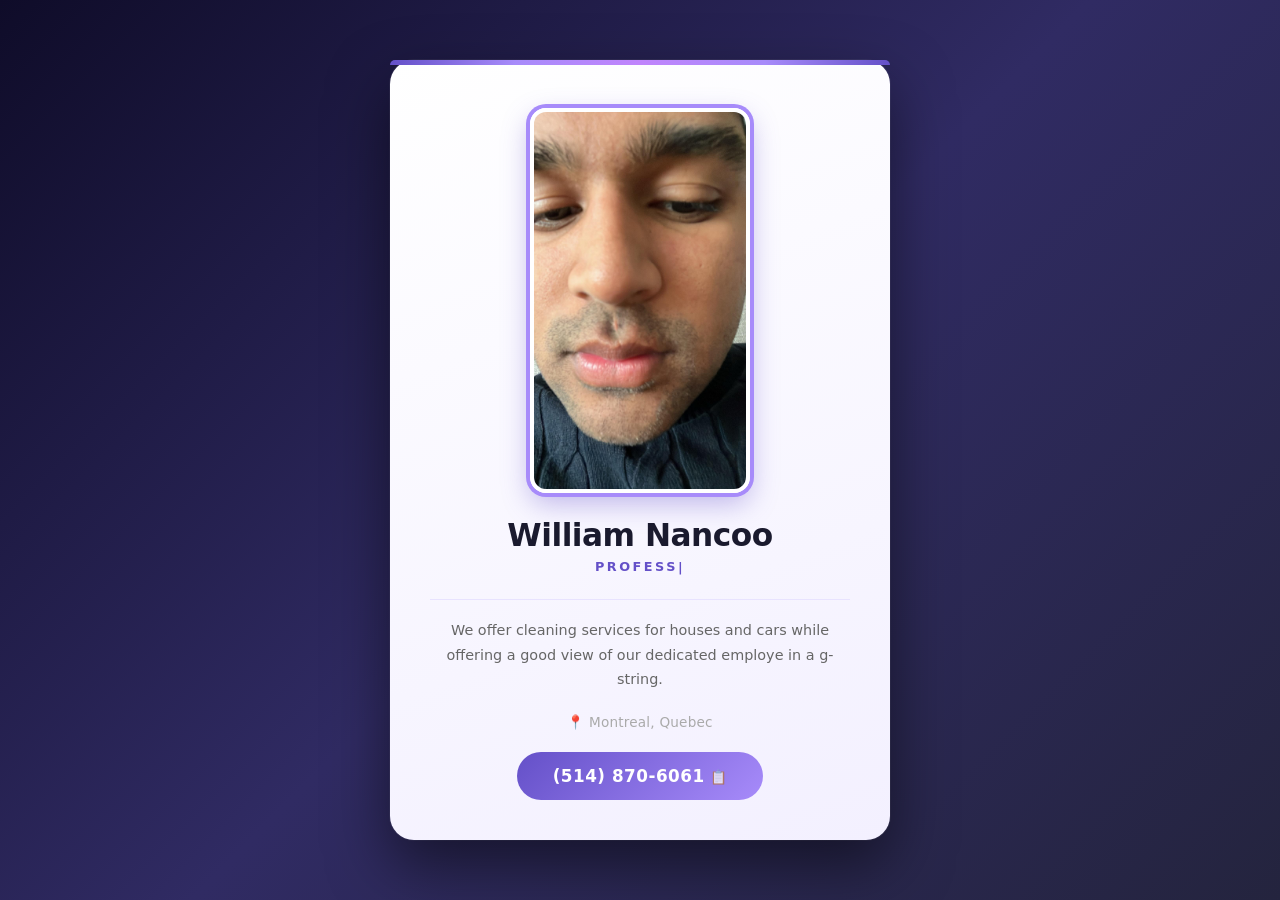
<file: index.html>
<!doctype html>
<html lang="en">
  <head>
    <meta charset="UTF-8" />
    <meta name="viewport" content="width=device-width, initial-scale=1.0" />
    <title>William The Rasclat Man</title>
    <link rel="stylesheet" href="style.css" />
  </head>
  <body>
    <!-- William -->
    <div class="card">
      <div class="avatar-frame">
        <img
          id="avatar"
          src="images/william-second.jpg"
          alt=""
          usemap="#william-map"
        />
      </div>
      <map name="william-map">
        <area shape="circle" coords="88,264,30" href="newPage.html" />
      </map>
      <div class="info">
        <h3>William Nancoo</h3>
        <h4 class="tagline"></h4>
        <p>
          We offer cleaning services for houses and cars while offering a good
          view of our dedicated employe in a
          <a href="secondPage.html" class="no-link-style">g-string</a>.
        </p>
        <h4>Montreal, Quebec</h4>
        <h2 class="phone" title="Click to copy">(514) 870-6061</h2>
      </div>
    </div>
    <script src="script.js"></script>
  </body>
</html>
</file>
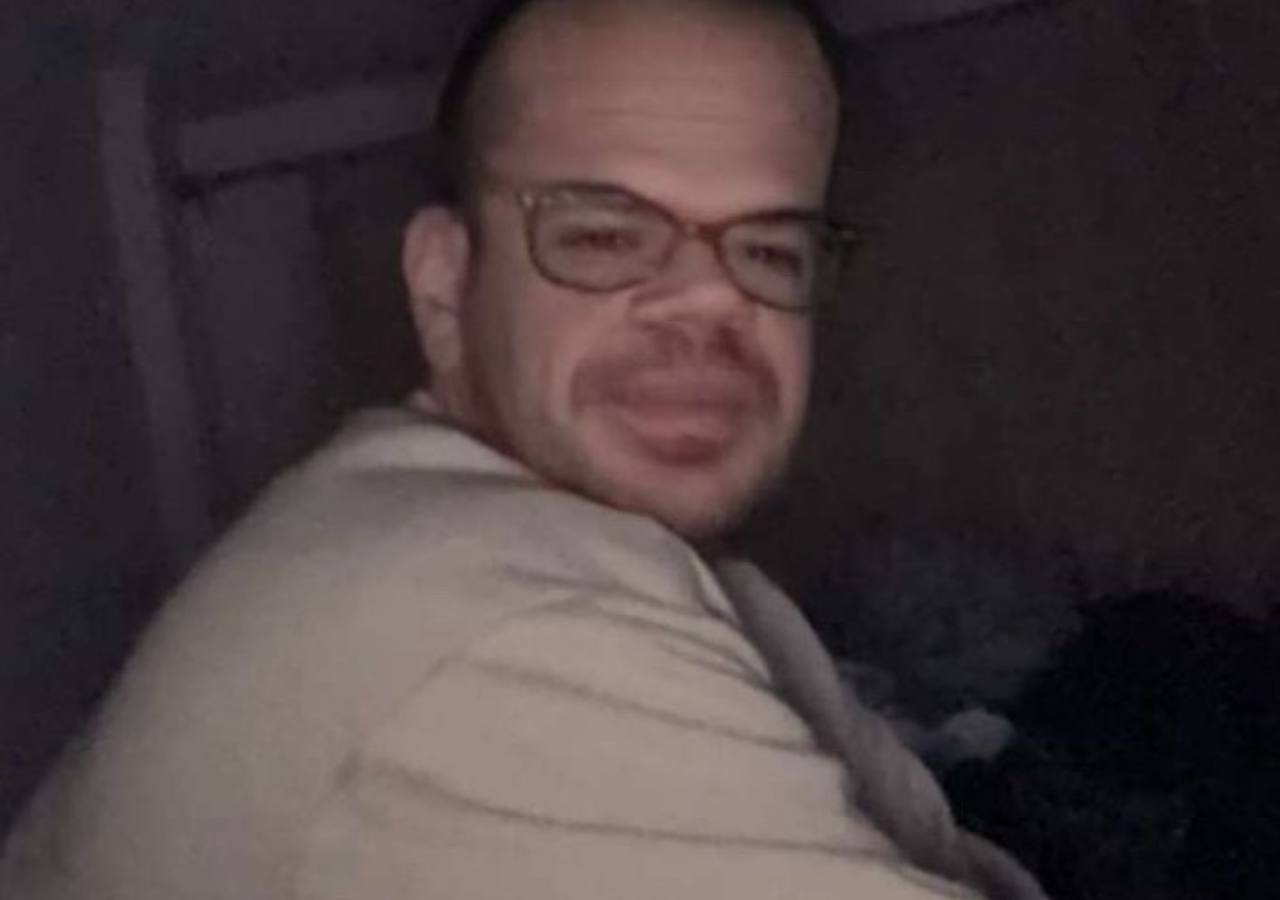
<file: newPage.html>
<!DOCTYPE html>
<html lang="en">
  <head>
    <meta charset="UTF-8" />
    <meta name="viewport" content="width=device-width, initial-scale=1.0" />
    <title>Big Fat Ass</title>
    <style>
      html,
      body {
        margin: 0;
        padding: 0;
        height: 100%;
      }

      body {
        background-image: url("images/patrick.jpg");
        background-size: cover; /* Fill the screen */
        background-position: center;
        background-repeat: no-repeat;
      }
    </style>
  </head>
  <body></body>
</html>
</file>
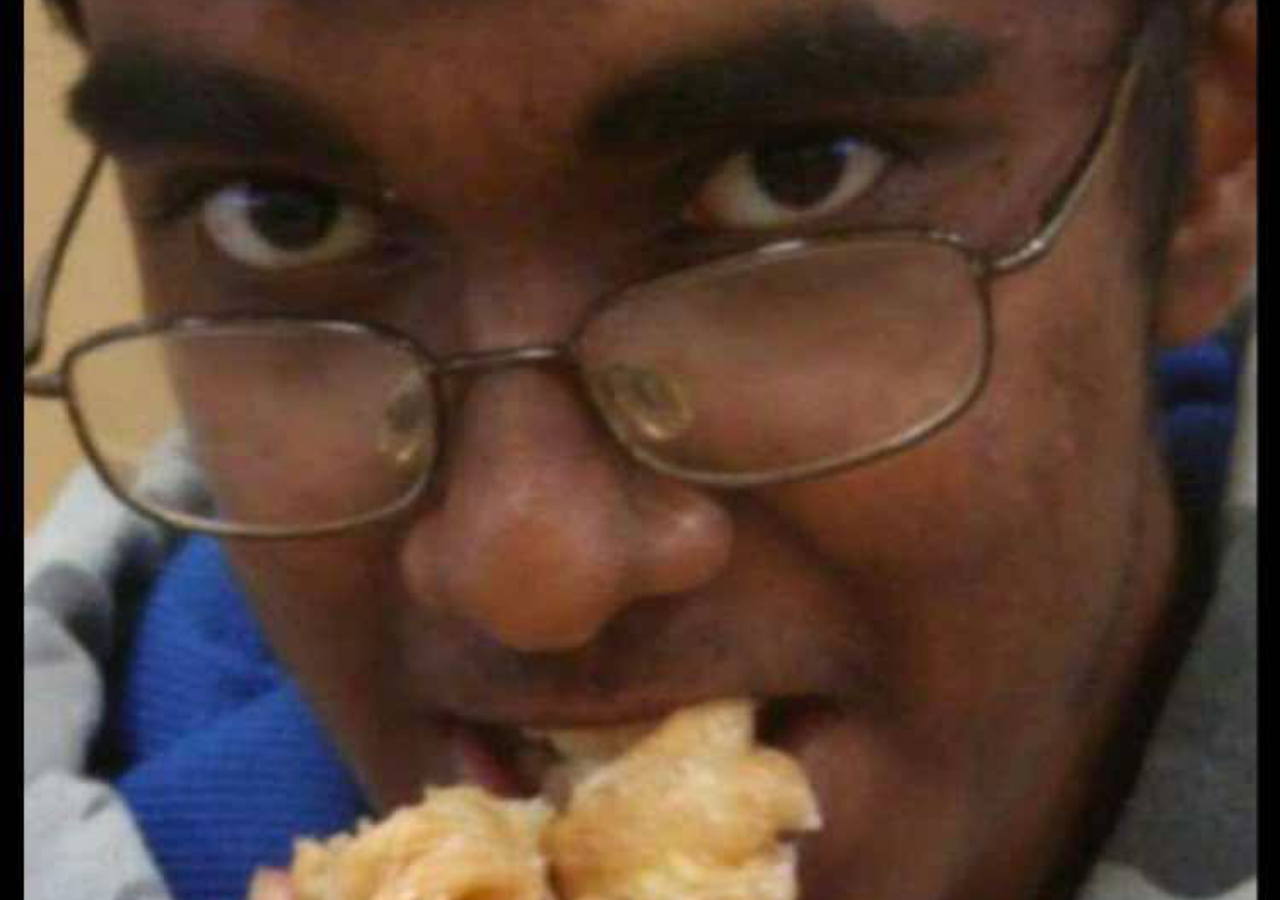
<file: secondPage.html>
<!DOCTYPE html>
<html lang="en">
  <head>
    <meta charset="UTF-8" />
    <meta name="viewport" content="width=device-width, initial-scale=1.0" />
    <title>G-String</title>
    <style>
      html,
      body {
        margin: 0;
        padding: 0;
        height: 100%;
      }

      body {
        background-image: url("images/bhraman.jpg");
        background-size: cover; /* Fill the screen */
        background-position: center;
        background-repeat: no-repeat;
      }
    </style>
  </head>
  <body></body>
</html>
</file>
<file: style.css>
*, *::before, *::after {
  box-sizing: border-box;
  margin: 0;
  padding: 0;
}

body {
  min-height: 100vh;
  display: flex;
  align-items: center;
  justify-content: center;
  background: linear-gradient(135deg, #0f0c29 0%, #302b63 50%, #24243e 100%);
  font-family: 'Segoe UI', system-ui, -apple-system, sans-serif;
  padding: 20px;
}

.no-link-style {
  text-decoration: none;
  color: inherit;
}

.avatar-frame {
  width: 220px;
  border-radius: 16px;
  border: 4px solid #ffffff;
  box-shadow: 0 0 0 4px #a78bfa, 0 10px 28px rgba(100, 80, 200, 0.4);
  margin-bottom: 24px;
  overflow: hidden;
  flex-shrink: 0;
}

#avatar {
  width: 100%;
  height: auto;
  display: block;
}

.card {
  position: relative;
  display: flex;
  flex-direction: column;
  align-items: center;
  width: 500px;
  max-width: 92vw;
  text-align: center;
  color: #2b2839;
  background: linear-gradient(160deg, #ffffff 0%, #f3f0ff 100%);
  padding: 48px 40px 40px;
  border-radius: 24px;
  box-shadow: 0 25px 60px rgba(0, 0, 0, 0.5), 0 0 0 1px rgba(255, 255, 255, 0.06);
  opacity: 0;
  transform: translateY(30px);
  transition: opacity 0.6s ease, transform 0.6s ease, box-shadow 0.3s ease;
}

/* Gradient accent bar across the top */
.card::before {
  content: '';
  position: absolute;
  top: 0;
  left: 0;
  right: 0;
  height: 5px;
  background: linear-gradient(90deg, #6450c8, #a78bfa, #c084fc, #a78bfa, #6450c8);
  border-radius: 24px 24px 0 0;
}

.card.card-visible {
  opacity: 1;
  transform: translateY(0);
}

.card.card-visible:hover {
  transform: translateY(-5px);
  box-shadow: 0 38px 72px rgba(0, 0, 0, 0.55), 0 0 0 1px rgba(255, 255, 255, 0.08);
}

.info {
  width: 100%;
}

.info h3 {
  font-size: 1.95rem;
  font-weight: 700;
  color: #1a1a2e;
  margin-bottom: 6px;
  letter-spacing: -0.5px;
}

/* Tagline / typewriter */
.tagline {
  font-size: 0.8rem;
  font-weight: 600;
  color: #6450c8;
  text-transform: uppercase;
  letter-spacing: 2.5px;
  margin-bottom: 22px;
  min-height: 1.4em;
}

.tagline.typing::after {
  content: '|';
  animation: blink 0.7s step-end infinite;
}

@keyframes blink {
  50% { opacity: 0; }
}

/* Divider between tagline and description */
.info p {
  font-size: 0.9rem;
  line-height: 1.7;
  color: #666;
  margin-bottom: 22px;
  padding-top: 18px;
  border-top: 1px solid #e8e3ff;
}

/* Location */
.info h4:not(.tagline) {
  font-size: 0.85rem;
  color: #aaa;
  font-weight: 500;
  margin-bottom: 22px;
  letter-spacing: 0.2px;
}

.info h4:not(.tagline)::before {
  content: '📍 ';
}

/* Phone — pill button */
.phone {
  display: inline-block;
  background: linear-gradient(135deg, #6450c8, #a78bfa);
  color: white;
  padding: 14px 36px;
  border-radius: 50px;
  font-size: 1.05rem;
  font-weight: 700;
  cursor: pointer;
  position: relative;
  user-select: none;
  letter-spacing: 0.5px;
  transition: transform 0.2s ease, box-shadow 0.2s ease;
}

.phone:hover {
  transform: translateY(-2px);
  box-shadow: 0 10px 28px rgba(100, 80, 200, 0.5);
  color: white;
}

.phone::after {
  content: ' 📋';
  font-size: 0.85rem;
  opacity: 0.75;
}

/* Copied tooltip */
.tooltip {
  position: absolute;
  bottom: calc(100% + 8px);
  left: 50%;
  transform: translateX(-50%) translateY(4px);
  background: #1a1a2e;
  color: white;
  padding: 5px 12px;
  border-radius: 6px;
  font-size: 0.75rem;
  white-space: nowrap;
  pointer-events: none;
  animation: tooltipFade 1.5s ease forwards;
}

@keyframes tooltipFade {
  0%   { opacity: 0; transform: translateX(-50%) translateY(4px); }
  15%  { opacity: 1; transform: translateX(-50%) translateY(0); }
  75%  { opacity: 1; }
  100% { opacity: 0; }
}
</file>
